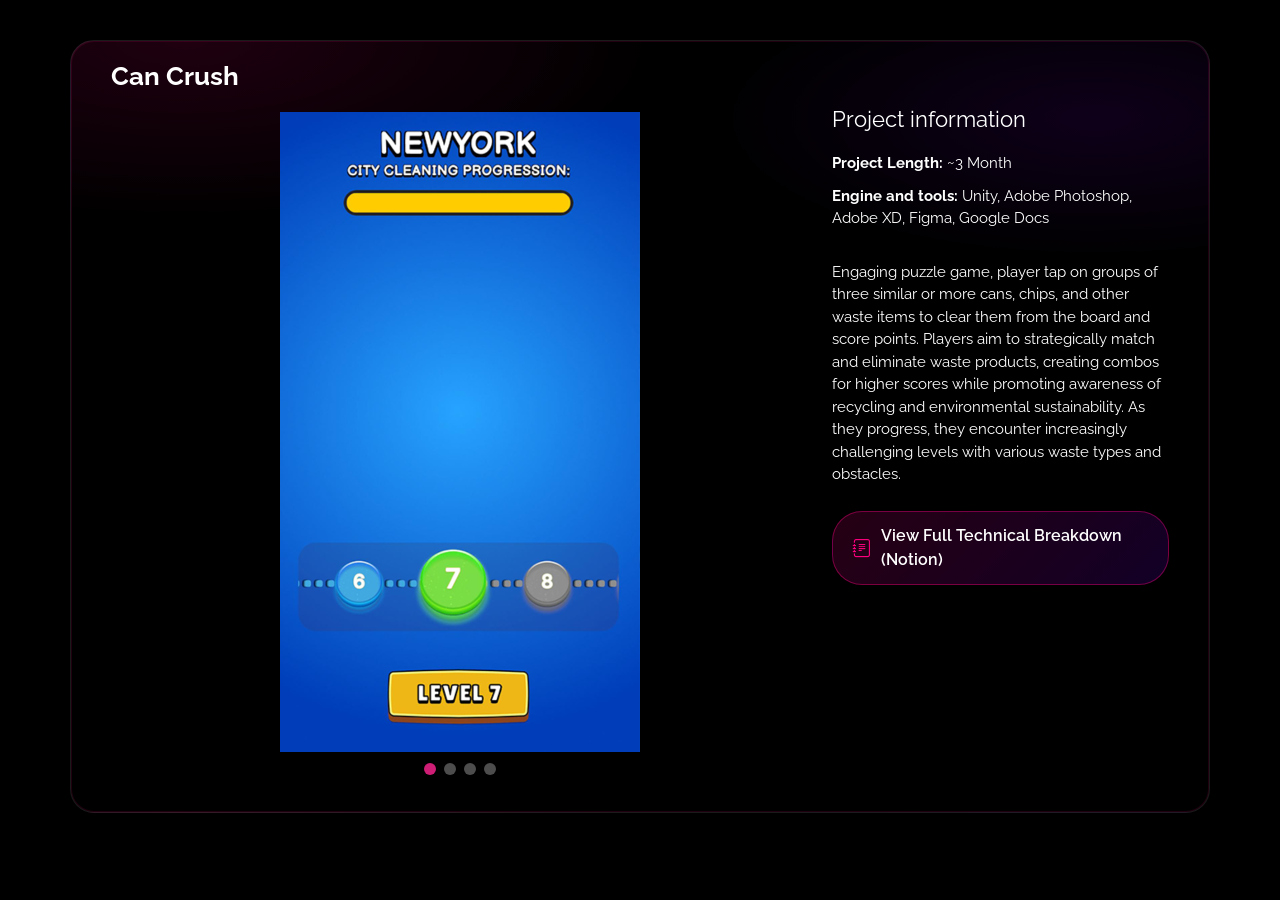
<file: projects/AmgoGames/cancrush.html>
<!DOCTYPE html>
<html lang="en">

<head>
  <meta charset="utf-8">
  <meta content="width=device-width, initial-scale=1.0" name="viewport">

  <title>Portfolio Details - Personal Bootstrap Template</title>
  <meta content="" name="description">
  <meta content="" name="keywords">

  <!-- Favicons -->
  <link href="assets/img/favicon.png" rel="icon">
  <link href="assets/img/apple-touch-icon.png" rel="apple-touch-icon">

  <!-- Google Fonts -->
  <link href="https://fonts.googleapis.com/css?family=Open+Sans:300,300i,400,400i,600,600i,700,700i|Raleway:300,300i,400,400i,500,500i,600,600i,700,700i|Poppins:300,300i,400,400i,500,500i,600,600i,700,700i" rel="stylesheet">

  <!-- Vendor CSS Files -->
  <link href="../../assets/vendor/bootstrap/css/bootstrap.min.css" rel="stylesheet">
  <link href="../../assets/vendor/bootstrap-icons/bootstrap-icons.css" rel="stylesheet">
  <link href="../../assets/vendor/boxicons/css/boxicons.min.css" rel="stylesheet">
  <link href="../../assets/vendor/glightbox/css/glightbox.min.css" rel="stylesheet">
  <link href="../../assets/vendor/remixicon/remixicon.css" rel="stylesheet">
  <link href="../../assets/vendor/swiper/swiper-bundle.min.css" rel="stylesheet">

  <!-- Template Main CSS File -->
  <link href="../../assets/css/style.css" rel="stylesheet">

  <!-- =======================================================
  * Template Name: Personal - v4.1.0
  * Template URL: https://bootstrapmade.com/personal-free-resume-bootstrap-template/
  * Author: BootstrapMade.com
  * License: https://bootstrapmade.com/license/
  ======================================================== -->
</head>

<body>

  <main id="main">

    <!-- ======= Portfolio Details ======= -->
    <div id="portfolio-details" class="portfolio-details">
      <div class="container">

        <div class="row">

          <div class="col-lg-8">
            <h2 class="portfolio-title">Can Crush</h2>

            <div class="portfolio-details-slider swiper-container">
              <div class="swiper-wrapper align-items-center">

 <div class="swiper-slide">
                  <img src="../assets/cancrush01.png" alt="">
                </div>

                <div class="swiper-slide">
                  <img src="../assets/cancrush02.png" alt="">
                </div>

                <div class="swiper-slide">
                  <img src="../assets/cancrush03.png" alt="">
                </div>

		            <div class="swiper-slide">
                  <img src="../assets/cancrush04.png" alt="">
                </div>
                <!-- <div class="swiper-slide">
                <iframe width="100%" height="500"
                  src="https://www.youtube.com/embed/Fb9h_E_J5cc"
                  title="YouTube video player"
                  frameborder="0"
                  allow="accelerometer; autoplay; clipboard-write; encrypted-media; gyroscope; picture-in-picture"
                  allowfullscreen>
                </iframe>
              </div> -->

              </div>
              <div class="swiper-pagination"></div>
            </div>

          </div>

          <div class="col-lg-4 portfolio-info">
            <h3>Project information</h3>
            <ul>
               <li><strong>Project Length:</strong> ~3 Month</li>
               <li><strong>Engine and tools:</strong> Unity, Adobe Photoshop, Adobe XD, Figma, Google Docs</li>
            </ul>
            <p>
             Engaging puzzle game, player tap on groups of three similar or more cans, chips, and other waste
             items to clear them from the board and score points.
             Players aim to strategically match and eliminate waste products, creating combos for higher scores while promoting 
             awareness of recycling and environmental sustainability.
              As they progress, they encounter increasingly challenging levels with various waste types and obstacles.

              <div class="notion-link-wrapper">
              <a href="https://tar-atlasaurus-194.notion.site/Can-Crush-3D-12b469363b6e8057859bed8242a899d6"
                target="_blank"
                class="notion-btn">
                
                <i class="bi bi-journal-text"></i>
                View Full Technical Breakdown (Notion)
                
              </a>
            </div>

            </p>
          </div>


        </div>

      </div>
    </div><!-- End Portfolio Details -->

  </main><!-- End #main -->

  <!-- Vendor JS Files -->
  <script src="../../assets/vendor/bootstrap/js/bootstrap.bundle.min.js"></script>
  <script src="../../assets/vendor/glightbox/js/glightbox.min.js"></script>
  <script src="../../assets/vendor/isotope-layout/isotope.pkgd.min.js"></script>
  <script src="../../assets/vendor/php-email-form/validate.js"></script>
  <script src="../../assets/vendor/purecounter/purecounter.js"></script>
  <script src="../../assets/vendor/swiper/swiper-bundle.min.js"></script>
  <script src="../../assets/vendor/waypoints/noframework.waypoints.js"></script>

  <!-- Template Main JS File -->
  <script src="../../assets/js/main.js"></script>

</body>

</html>
</file>
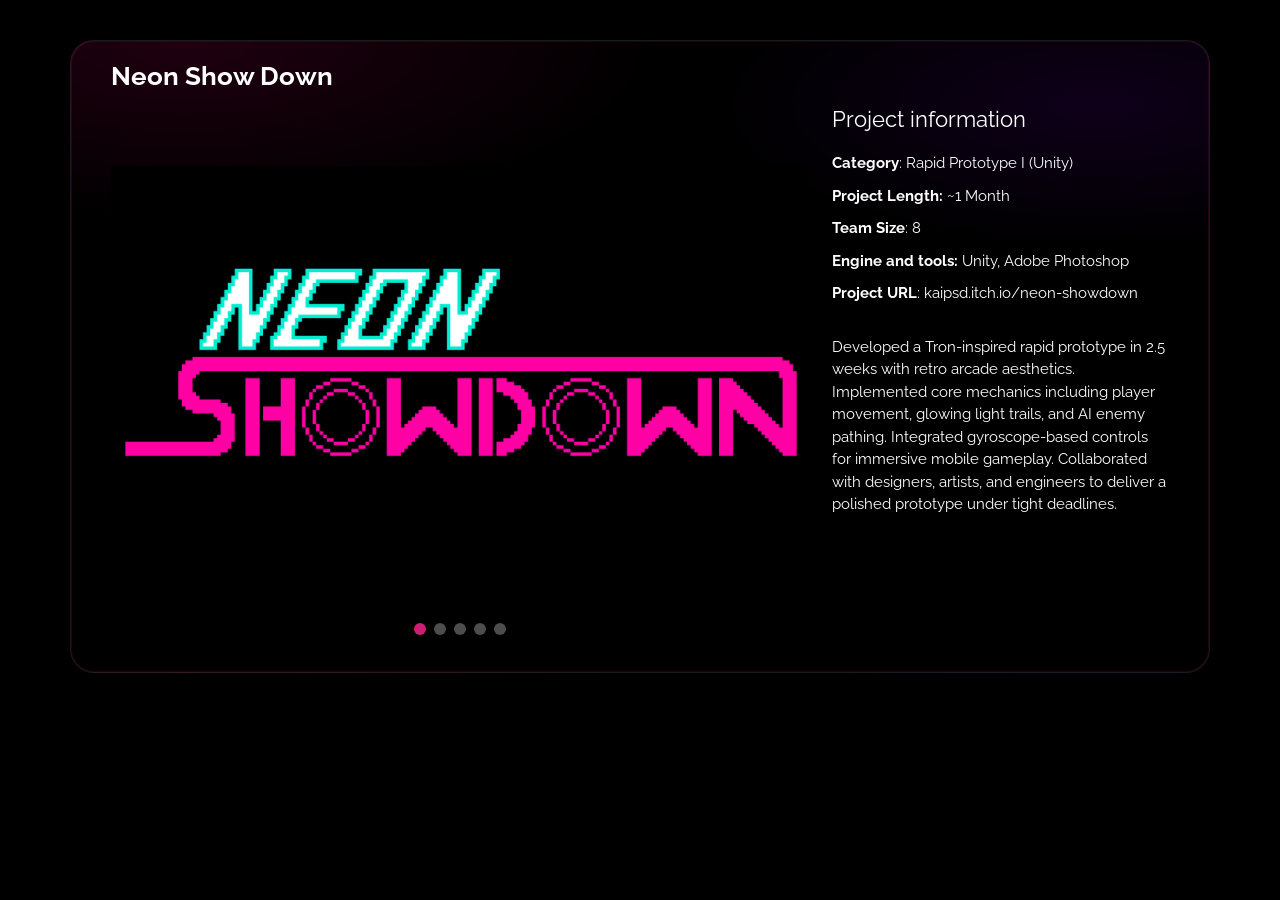
<file: projects/GraduateProjects/asd.html>
<!DOCTYPE html>
<html lang="en">

<head>
  <meta charset="utf-8">
  <meta content="width=device-width, initial-scale=1.0" name="viewport">

  <title>Portfolio Details - Personal Bootstrap Template</title>
  <meta content="" name="description">
  <meta content="" name="keywords">

  <!-- Favicons -->
  <link href="assets/img/favicon.png" rel="icon">
  <link href="assets/img/apple-touch-icon.png" rel="apple-touch-icon">

  <!-- Google Fonts -->
  <link href="https://fonts.googleapis.com/css?family=Open+Sans:300,300i,400,400i,600,600i,700,700i|Raleway:300,300i,400,400i,500,500i,600,600i,700,700i|Poppins:300,300i,400,400i,500,500i,600,600i,700,700i" rel="stylesheet">

  <!-- Vendor CSS Files -->
  <link href="../../assets/vendor/bootstrap/css/bootstrap.min.css" rel="stylesheet">
  <link href="../../assets/vendor/bootstrap-icons/bootstrap-icons.css" rel="stylesheet">
  <link href="../../assets/vendor/boxicons/css/boxicons.min.css" rel="stylesheet">
  <link href="../../assets/vendor/glightbox/css/glightbox.min.css" rel="stylesheet">
  <link href="../../assets/vendor/remixicon/remixicon.css" rel="stylesheet">
  <link href="../../assets/vendor/swiper/swiper-bundle.min.css" rel="stylesheet">

  <!-- Template Main CSS File -->
  <link href="../../assets/css/style.css" rel="stylesheet">

  <!-- =======================================================
  * Template Name: Personal - v4.1.0
  * Template URL: https://bootstrapmade.com/personal-free-resume-bootstrap-template/
  * Author: BootstrapMade.com
  * License: https://bootstrapmade.com/license/
  ======================================================== -->
</head>

<body>

  <main id="main">

    <!-- ======= Portfolio Details ======= -->
    <div id="portfolio-details" class="portfolio-details">
      <div class="container">

        <div class="row">

          <div class="col-lg-8">
            <h2 class="portfolio-title">Neon Show Down</h2>

            <div class="portfolio-details-slider swiper-container">
              <div class="swiper-wrapper align-items-center">

                <div class="swiper-slide">
                  <img src="../assets/NeonShowDown.png" alt="">
                </div>

                <div class="swiper-slide">
                  <img src="../assets/NeonShowDown03.png" alt="">
                </div>

                <div class="swiper-slide">
                  <img src="../assets/NeonShowDown01.png" alt="">
                </div>

		            <div class="swiper-slide">
                  <img src="../assets/NeonShowDown02.png" alt="">
                </div>

                <div class="swiper-slide">
                <iframe width="100%" height="500"
                  src="https://drive.google.com/file/d/1mTlBmXS3aiXylOUyokEN4VAAnbLf1B23/preview"
                  title="YouTube video player"
                  frameborder="0"
                  allow="accelerometer; autoplay; clipboard-write; encrypted-media; gyroscope; picture-in-picture"
                  allowfullscreen>
                </iframe>
              </div>


              </div>
              <div class="swiper-pagination"></div>
            </div>

          </div>

          <div class="col-lg-4 portfolio-info">
            <h3>Project information</h3>
            <ul>
              <li><strong>Category</strong>: Rapid Prototype I (Unity)</li>
              <li><strong>Project Length:</strong> ~1 Month</li>
              <li><strong>Team Size</strong>: 8</li>
              <li><strong>Engine and tools:</strong> Unity, Adobe Photoshop</li>
              <li><strong>Project URL</strong>: <a href="https://kaipsd.itch.io/neon-showdown" target="_blank">kaipsd.itch.io/neon-showdown</a></li>
            </ul>

            <p>
              Developed a Tron-inspired rapid prototype in 2.5 weeks with retro arcade aesthetics.
		Implemented core mechanics including player movement, glowing light trails, and AI enemy pathing.
		Integrated gyroscope-based controls for immersive mobile gameplay.
		Collaborated with designers, artists, and engineers to deliver a polished prototype under tight deadlines.
            </p>
          </div>

        </div>

      </div>
    </div><!-- End Portfolio Details -->

  </main><!-- End #main -->

  <!-- Vendor JS Files -->
  <script src="../../assets/vendor/bootstrap/js/bootstrap.bundle.min.js"></script>
  <script src="../../assets/vendor/glightbox/js/glightbox.min.js"></script>
  <script src="../../assets/vendor/isotope-layout/isotope.pkgd.min.js"></script>
  <script src="../../assets/vendor/php-email-form/validate.js"></script>
  <script src="../../assets/vendor/purecounter/purecounter.js"></script>
  <script src="../../assets/vendor/swiper/swiper-bundle.min.js"></script>
  <script src="../../assets/vendor/waypoints/noframework.waypoints.js"></script>

  <!-- Template Main JS File -->
  <script src="../../assets/js/main.js"></script>

</body>

</html>
</file>
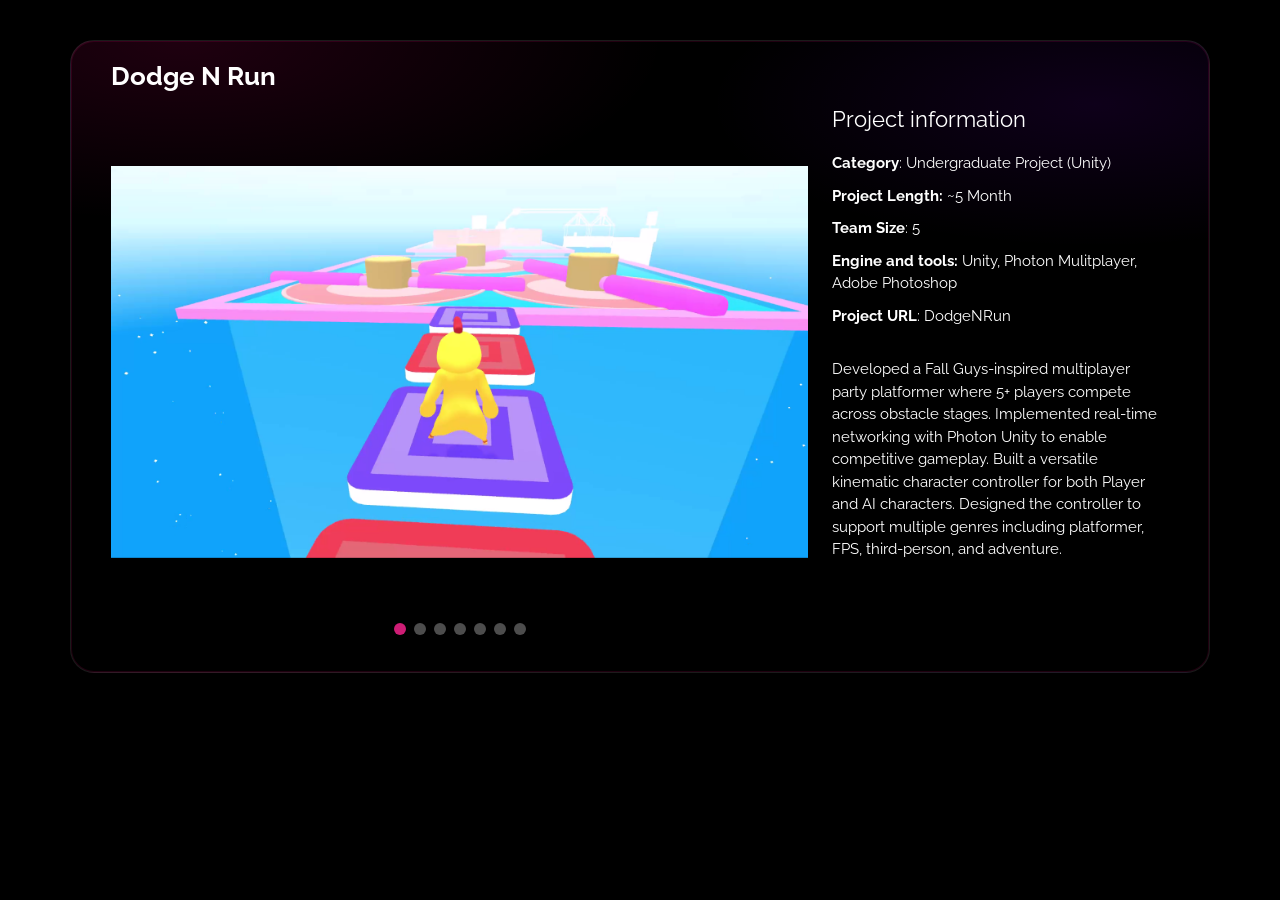
<file: projects/UndergraduateProject/dodgenrun.html>
<!DOCTYPE html>
<html lang="en">

<head>
  <meta charset="utf-8">
  <meta content="width=device-width, initial-scale=1.0" name="viewport">

  <title>Portfolio Details - Personal Bootstrap Template</title>
  <meta content="" name="description">
  <meta content="" name="keywords">

  <!-- Favicons -->
  <link href="assets/img/favicon.png" rel="icon">
  <link href="assets/img/apple-touch-icon.png" rel="apple-touch-icon">

  <!-- Google Fonts -->
  <link href="https://fonts.googleapis.com/css?family=Open+Sans:300,300i,400,400i,600,600i,700,700i|Raleway:300,300i,400,400i,500,500i,600,600i,700,700i|Poppins:300,300i,400,400i,500,500i,600,600i,700,700i" rel="stylesheet">

  <!-- Vendor CSS Files -->
  <link href="../../assets/vendor/bootstrap/css/bootstrap.min.css" rel="stylesheet">
  <link href="../../assets/vendor/bootstrap-icons/bootstrap-icons.css" rel="stylesheet">
  <link href="../../assets/vendor/boxicons/css/boxicons.min.css" rel="stylesheet">
  <link href="../../assets/vendor/glightbox/css/glightbox.min.css" rel="stylesheet">
  <link href="../../assets/vendor/remixicon/remixicon.css" rel="stylesheet">
  <link href="../../assets/vendor/swiper/swiper-bundle.min.css" rel="stylesheet">

  <!-- Template Main CSS File -->
  <link href="../../assets/css/style.css" rel="stylesheet">

  <!-- =======================================================
  * Template Name: Personal - v4.1.0
  * Template URL: https://bootstrapmade.com/personal-free-resume-bootstrap-template/
  * Author: BootstrapMade.com
  * License: https://bootstrapmade.com/license/
  ======================================================== -->
</head>

<body>

  <main id="main">

    <!-- ======= Portfolio Details ======= -->
    <div id="portfolio-details" class="portfolio-details">
      <div class="container">

        <div class="row">

          <div class="col-lg-8">
            <h2 class="portfolio-title">Dodge N Run</h2>

            <div class="portfolio-details-slider swiper-container">
              <div class="swiper-wrapper align-items-center">

                <div class="swiper-slide">
                  <img src="../assets/dodgenrun.png" alt="">
                </div>

                <div class="swiper-slide">
                  <img src="../assets/dodgenrun01.png" alt="">
                </div>

                <div class="swiper-slide">
                  <img src="../assets/dodgenrun02.png" alt="">
                </div>

		            <div class="swiper-slide">
                  <img src="../assets/dodgenrun03.png" alt="">
                </div>

                <div class="swiper-slide">
                  <img src="../assets/dodgenrun04.png" alt="">
                </div>
                		            
                <div class="swiper-slide">
                  <img src="../assets/dodgenrun05.png" alt="">
                </div>

                  <div class="swiper-slide">
                <iframe width="100%" height="500"
                  src="https://drive.google.com/file/d/19YF3JUyywFS0feKyuIFf7rvZPElfwCxo/preview"
                  title="YouTube video player"
                  frameborder="0"
                  allow="accelerometer; autoplay; clipboard-write; encrypted-media; gyroscope; picture-in-picture"
                  allowfullscreen>
                </iframe>
              </div>

              </div>
              <div class="swiper-pagination"></div>
            </div>

          </div>

          <div class="col-lg-4 portfolio-info">
            <h3>Project information</h3>
            <ul>
              <li><strong>Category</strong>: Undergraduate Project (Unity)</li>
              <li><strong>Project Length:</strong> ~5 Month</li>
              <li><strong>Team Size</strong>: 5 </li>
              <li><strong>Engine and tools:</strong> Unity, Photon Mulitplayer, Adobe Photoshop</li>
              <li><strong>Project URL</strong>: <a href="https://drive.google.com/drive/folders/1YVuYd77iEenGP_W2cUu4CZ1_Fs9hLleZ" target="_blank">DodgeNRun</a></li>
            </ul>

            <p>
              Developed a Fall Guys-inspired multiplayer party platformer where 5+ players compete across obstacle stages.
              Implemented real-time networking with Photon Unity to enable competitive gameplay.
              Built a versatile kinematic character controller for both Player and AI characters.
              Designed the controller to support multiple genres including platformer, FPS, third-person, and adventure.
            </p>
          </div>

        </div>

      </div>
    </div><!-- End Portfolio Details -->

  </main><!-- End #main -->

  <!-- Vendor JS Files -->
  <script src="../../assets/vendor/bootstrap/js/bootstrap.bundle.min.js"></script>
  <script src="../../assets/vendor/glightbox/js/glightbox.min.js"></script>
  <script src="../../assets/vendor/isotope-layout/isotope.pkgd.min.js"></script>
  <script src="../../assets/vendor/php-email-form/validate.js"></script>
  <script src="../../assets/vendor/purecounter/purecounter.js"></script>
  <script src="../../assets/vendor/swiper/swiper-bundle.min.js"></script>
  <script src="../../assets/vendor/waypoints/noframework.waypoints.js"></script>

  <!-- Template Main JS File -->
  <script src="../../assets/js/main.js"></script>

</body>

</html>
</file>
<file: assets/css/style.css>
/**
* Template Name: Personal - v4.1.0
* Template URL: https://bootstrapmade.com/personal-free-resume-bootstrap-template/
* Author: BootstrapMade.com
* License: https://bootstrapmade.com/license/
*/

/*--------------------------------------------------------------
# General
--------------------------------------------------------------*/
body {
  font-family: "Raleway", sans-serif;
  background-color: #040404;
  color: #fff;
  position: relative;
  background: transparent;
  cursor: url("../img/crosshair.png") 16 16, auto;
}

body::before {
  content: "";
  position: fixed;
  left: 0;
  right: 0;
  top: 0;
  height: 100vh;
  z-index: -1;
}

@media (min-width: 1024px) {
  body::before {
    background-attachment: fixed;
  }
}

a{    
  color: #fff;
  text-decoration:none;
  display: inline-block;
}

a:hover {
  color: #35e888;
  text-decoration: none;
  cursor: url("../img/crosshair.png") 16 16, auto;
}

h1, h2, h3, h4, h5, h6 {
  font-family: "Raleway", sans-serif;
}

.btn-pink {
  background-color: #ffffff1b;
  color: white;
  border: none;
}

.btn-pink:hover {
  background-color: #e60073;
  color: white;
}

h1 .home-logo {
  text-decoration: none !important;
  color: inherit !important;
  transition: color 0.1s ease;
}

h1 .home-logo:hover {
  color: #ff4da6 !important;
}

/*--------------------------------------------------------------
# Header
--------------------------------------------------------------*/
#header {
  transition: ease-in-out 0.3s;
  position: relative;
  height: 100vh;
  display: flex;
  align-items: center;
  z-index: 997;
  overflow-y: auto;
}

#header * {
  transition: ease-in-out 0.3s;
}

#header h1 {
  font-size: 70px;
  margin: 0;
  padding: 0;
  line-height: 1;
  font-weight: 70;
  font-family: "Raleway", sans-serif;
}

#header h1 a, #header h1 a:hover {
  color: #ffffff;
  line-height: 1;
  display: inline-block;
}

#header h2 {
  font-size: 24px;
  margin-top: 20px;
  color: rgba(255, 255, 255, 0.8);
}

#header h2 span {
  color:#ce1d75;
  font-weight: 700;
}

/* CONTACT SECTION BEAUTIFIED */

.contact-box {
  margin-top: 60px;
  margin-bottom: 60px;
}

.contact-card {
  display: flex;
  flex-direction: column;
  align-items: center;
  justify-content: center;
  height: 150px;
  text-decoration: none;
  background: rgba(255, 255, 255, 0.04);
  border-radius: 14px;
  transition: all 0.3s ease;
  border: 1px solid rgba(255,255,255,0.08);
}

.contact-card i {
  font-size: 38px;
  color: #ff007f;
  margin-bottom: 12px;
  transition: all 0.3s ease;
}

.contact-card span {
  font-size: 18px;
  color: #ffffff;
  font-weight: 500;
  letter-spacing: 0.5px;
}

/* Hover Effects */
.contact-card:hover {
  background: rgba(255, 0, 127, 0.15);
  transform: translateY(-6px);
  border: 1px solid #ff007f;
  box-shadow: 0 10px 30px rgba(255, 0, 127, 0.2);
}

.contact-card:hover i {
  transform: scale(1.1);
}
/* CONTACT SECTION BEAUTIFIED END  */


/* PREMIUM HOME BUTTON */

.home-btn-wrap {
  display: flex;
  justify-content: flex-end;
  margin-bottom: 20px;
}

.home-btn {
  width: 42px;
  height: 42px;
  display: flex;
  align-items: center;
  justify-content: center;
  text-decoration: none;
  background: rgba(255,255,255,0.05);
  border-radius: 50%;
  border: 1px solid rgba(255,255,255,0.08);
  transition: all 0.3s ease;
}

.home-btn i {
  font-size: 20px;
  color: #ff007f;
  transition: 0.3s ease;
}

/* Hover Effect */
.home-btn:hover {
  background: rgba(255, 0, 127, 0.15);
  border: 1px solid #ff007f;
  box-shadow: 0 8px 25px rgba(255, 0, 127, 0.25);
  transform: translateY(-3px);
}

.home-btn:hover i {
  transform: scale(1.1);
}

/* PREMIUM HOME BUTTON END */


/* Resume Download Card */
.resume-download-wrap {
  display: flex;
  justify-content: center;
  margin-bottom: 40px;
}

.resume-download-card {
  display: flex;
  align-items: center;
  justify-content: center;
  gap: 8px;
  padding: 10px 20px;   /* smaller padding */
  text-decoration: none;
  background: rgba(255, 255, 255, 0.04);
  border-radius: 10px;  /* slightly smaller radius */
  border: 1px solid rgba(255,255,255,0.08);
  transition: all 0.3s ease;
}

.resume-download-card i {
  font-size: 16px;   /* smaller icon */
  color: #ff007f;
}

.resume-download-card span {
  font-size: 14px;   /* smaller text */
  color: #ffffff;
  font-weight: 500;
}

/* Hover */
.resume-download-card:hover {
  background: rgba(255, 0, 127, 0.15);
  border: 1px solid #ff007f;
  box-shadow: 0 6px 20px rgba(255, 0, 127, 0.2);
  transform: translateY(-3px);
}
/* Resume Download Card End*/

/* PREMIUM INTEREST CARDS */

.interest-card {
  background: rgba(255, 255, 255, 0.04);
  padding: 25px 15px;
  text-align: center;
  border-radius: 14px;
  border: 1px solid rgba(255,255,255,0.08);
  transition: all 0.3s ease;
}

.interest-card i {
  font-size: 34px;
  color: #ff007f;
  margin-bottom: 12px;
  display: block;
  transition: 0.3s ease;
}

.interest-card h3 {
  font-size: 16px;
  color: #ffffff;
  font-weight: 500;
  margin: 0;
}

/* Hover Effect */
.interest-card:hover {
  background: rgba(255, 0, 127, 0.12);
  transform: translateY(-6px);
  border: 1px solid #ff007f;
  box-shadow: 0 10px 30px rgba(255, 0, 127, 0.2);
}

.interest-card:hover i {
  transform: scale(1.15);
}

/* PREMIUM INTEREST CARDS END */


/* DATE BADGE STYLE */

.date-badge {
  display: inline-block;
  background: rgba(255, 255, 255, 0.06);
  border-left: 3px solid #ff007f;
  padding: 6px 14px;
  font-size: 14px;
  border-radius: 4px;
  color: #ffffff;
  margin: 10px 0 15px 0;
}

/* DATE BADGE STYLE END */

/* FILTER CONTAINER */
.portfolio-filters {
  list-style: none;
  padding: 0;
  margin: 0;
  display: flex;
  gap: 15px;
  flex-wrap: wrap;
  justify-content: center;
}

/* POPUP-LIKE FILTER BAR */
.portfolio-filters{
  list-style: none;
  display: inline-flex;
  flex-wrap: wrap;
  gap: 14px;
  padding: 10px 14px;
  margin: 0 auto 25px auto;

  background: rgba(0,0,0,0.45);
  border: 1px solid rgba(255,255,255,0.08);
  border-radius: 14px;

  backdrop-filter: blur(10px);
  -webkit-backdrop-filter: blur(10px);

  box-shadow: 0 12px 30px rgba(0,0,0,0.35);
}

/* EACH PILL */
.portfolio-filters {
  list-style: none;
  display: flex;
  gap: 14px;
  flex-wrap: wrap;
  justify-content: center;
  padding: 0;
  margin: 0 0 25px 0;
  background: none;
  border: none;
  box-shadow: none;
}

/* INDIVIDUAL BUTTON */
.portfolio-filters li {
  padding: 10px 20px;
  border-radius: 8px;
  cursor: pointer;

  background: rgba(255,255,255,0.08);
  border: 1px solid rgba(255,255,255,0.08);

  color: #ffffff;
  font-size: 13px;
  font-weight: 600;
  letter-spacing: 0.4px;
  text-transform: uppercase;

  transition: all 0.3s ease;
}

/* HOVER */
.portfolio-filters li:hover {
  background: rgba(255,0,127,0.2);
  border-color: #ff007f;
  transform: translateY(-2px);
}

/* ACTIVE */
.portfolio-filters li.filter-active {
  background: #ff007f;
  border-color: #ff007f;
  box-shadow: 0 8px 20px rgba(255,0,127,0.3);
}

/* POPUP-LIKE FILTER BAR END */

/* ===== Portfolio Grid Spacing ===== */
.portfolio .portfolio-container {
  row-gap: 28px;          /* vertical spacing */
  column-gap: 0px;        /* bootstrap handles columns */
}

/* Each item padding so cards don't touch */
.portfolio .portfolio-item {
  padding: 12px;
}

/* Card wrap */
.portfolio .portfolio-wrap {
  position: relative;
  overflow: hidden;
  border-radius: 16px;
  background: rgba(255,255,255,0.04);
  border: 1px solid rgba(255,255,255,0.08);
  box-shadow: 0 10px 25px rgba(0,0,0,0.28);
  transition: transform 0.25s ease, box-shadow 0.25s ease, border-color 0.25s ease;
}

/* Fixed image area (prevents "merging") */
.portfolio .portfolio-wrap img {
  width: 100%;
  height: 240px;           /* SAME height for all */
  object-fit: cover;       /* crops nicely */
  display: block;
}

/* Hover effect */
.portfolio .portfolio-wrap:hover {
  transform: translateY(-6px);
  border-color: rgba(255, 0, 127, 0.55);
  box-shadow: 0 18px 45px rgba(255, 0, 127, 0.12), 0 18px 45px rgba(0,0,0,0.35);
}

/* Overlay info */
.portfolio .portfolio-info {
  position: absolute;
  inset: 0;
  padding: 18px;
  display: flex;
  flex-direction: column;
  justify-content: flex-end;

  background: linear-gradient(
    to top,
    rgba(0,0,0,0.85) 0%,
    rgba(0,0,0,0.45) 40%,
    rgba(0,0,0,0.05) 70%,
    rgba(0,0,0,0) 100%
  );

  opacity: 0;
  transition: opacity 0.25s ease;
}

.portfolio .portfolio-wrap:hover .portfolio-info {
  opacity: 1;
}

.portfolio .portfolio-info h4 {
  font-size: 18px;
  margin: 0 0 6px 0;
  font-weight: 700;
}

.portfolio .portfolio-info p {
  margin: 0 0 12px 0;
  font-size: 13px;
  opacity: 0.85;
}

/* Links (plus + link icons) */
.portfolio .portfolio-links a {
  width: 42px;
  height: 42px;
  display: inline-flex;
  align-items: center;
  justify-content: center;

  border-radius: 10px;
  margin-right: 10px;

  background: rgba(255,255,255,0.08);
  border: 1px solid rgba(255,255,255,0.10);
  color: #fff;

  transition: all 0.2s ease;
}

.portfolio .portfolio-links a:hover {
  background: #ff007f;
  border-color: #ff007f;
  transform: translateY(-2px);
}

/* Mobile: smaller image height */
@media (max-width: 576px) {
  .portfolio .portfolio-wrap img {
    height: 210px;
  }
}

/* ===== Portfolio Grid Spacing END===== */

/* MAIN VISIBLE FRAME BEHIND PROJECTS */
.portfolio-panel{
  padding: 26px 22px;
  border-radius: 26px;

  /* makes background visible */
  background:
    radial-gradient(800px 300px at 10% 0%, rgba(255,0,127,0.12), transparent 60%),
    radial-gradient(700px 260px at 90% 10%, rgba(140,0,255,0.10), transparent 55%),
    rgba(0,0,0,0.35);

  border: 1px solid rgba(255,255,255,0.10);
  box-shadow:
    0 18px 60px rgba(0,0,0,0.55),
    0 0 0 1px rgba(255,0,127,0.12) inset;
}

/* spacing so it looks clean */
.portfolio-container{ gap: 18px 18px; }

/* CARD FRAME (subtle neon outline) */
.portfolio .portfolio-item .portfolio-wrap{
  border-radius: 20px;
  overflow: hidden;
  border: 1px solid rgba(255,255,255,0.10);
  box-shadow: 0 10px 28px rgba(0,0,0,0.55);
  background: rgba(0,0,0,0.25); /* makes each tile feel framed */
}

/* Hover glow only */
.portfolio .portfolio-item .portfolio-wrap:hover{
  border-color: rgba(255,0,127,0.55);
  box-shadow:
    0 14px 36px rgba(0,0,0,0.65),
    0 0 24px rgba(255,0,127,0.28);
}

/* keeps images consistent */
.portfolio .portfolio-wrap img{
  width: 100%;
  height: 230px;          /* change if you want taller/shorter */
  object-fit: cover;
  display: block;
}
/* MAIN VISIBLE FRAME BEHIND PROJECTS END */

/* Stop portfolio icons from turning green on hover */
.portfolio .portfolio-links a:hover,
.portfolio .portfolio-links a:hover i {
  color: #ffffff !important;
}

/* === Visible Frame for Portfolio Details (like Projects page) === */
.portfolio-details .container {
  background:
    radial-gradient(800px 300px at 10% 0%, rgba(255,0,127,0.12), transparent 60%),
    radial-gradient(700px 260px at 90% 10%, rgba(140,0,255,0.10), transparent 55%),
    rgba(0,0,0,0.35);

  border: 1px solid rgba(255,255,255,0.10);
  border-radius: 26px;

  box-shadow:
    0 18px 60px rgba(0,0,0,0.55),
    0 0 0 1px rgba(255,0,127,0.12) inset;

  padding: 40px;
}

/* ===== Remove arrows in Portfolio Details (Swiper + Glightbox) ===== */
#portfolio-details .swiper-button-next,
#portfolio-details .swiper-button-prev,
#portfolio-details .swiper-button-next::after,
#portfolio-details .swiper-button-prev::after {
  display: none !important;
  opacity: 0 !important;
  visibility: hidden !important;
  pointer-events: none !important;
}

/* If that arrow is from GLightbox controls */
.glightbox-container .gprev,
.glightbox-container .gnext,
.glightbox-container .gprev::after,
.glightbox-container .gnext::after {
  display: none !important;
  opacity: 0 !important;
  visibility: hidden !important;
  pointer-events: none !important;
}

/* ===== Fix GLightbox Close Button ===== */

.glightbox-container .gclose {
  width: 44px !important;
  height: 44px !important;

  display: flex !important;
  align-items: center !important;
  justify-content: center !important;

  border-radius: 50% !important;

  background: rgba(255,255,255,0.06) !important;
  border: 1px solid rgba(255,255,255,0.10) !important;

  color: #ff007f !important;
  font-size: 22px !important;

  top: 25px !important;
  right: 30px !important;

  transition: all 0.25s ease !important;
}

/* Hover Effect */
.glightbox-container .gclose:hover {
  background: rgba(255,0,127,0.18) !important;
  border-color: rgba(255,0,127,0.55) !important;
  box-shadow: 0 10px 28px rgba(255,0,127,0.25) !important;
  transform: translateY(-2px);
}

/* Make slider a positioning context */
.portfolio-details .portfolio-details-slider{
  position: relative;
  padding-bottom: 40px;   /* <-- creates space for dots BELOW the slide */
}

/* Keep the slide area clipped cleanly */
.portfolio-details .portfolio-details-slider .swiper-wrapper{
  align-items: center;
}

/* Dots: always visible + on top */
.portfolio-details .portfolio-details-slider .swiper-pagination{
  position: absolute !important;
  left: 0;
  right: 0;
  bottom: 10px !important;   /* <-- moves dots downward */
  z-index: 9999 !important;
  pointer-events: auto;
}

/* Make sure slide media doesn't create weird stacking issues */
.portfolio-details .portfolio-details-slider .swiper-slide{
  position: relative;
  z-index: 1;
}

/* Optional safety: ensure media stays below dots */
.portfolio-details .portfolio-details-slider .swiper-slide img,
.portfolio-details .portfolio-details-slider .swiper-slide iframe{
  position: relative;
  z-index: 1;
}

/* Keep slider content inside the rounded card (no overflow outside) */
.portfolio-details .container {
  overflow: hidden;
  border-radius: 24px; /* match your card rounding */
}

/* Make slides center and never push outside */
.portfolio-details .swiper-slide {
  display: flex;
  justify-content: center;
  align-items: center;
}

/* Ensure images never exceed the left column width */
.portfolio-details .swiper-slide img {
  max-width: 100% !important;
  height: auto !important;
  object-fit: contain;
}

/* Notion Button Styling */
.notion-link-wrapper {
  margin-top: 25px;
}

.notion-btn {
  display: inline-flex;
  align-items: center;
  gap: 10px;
  padding: 12px 20px;

  background: linear-gradient(135deg, rgba(255,0,127,0.15), rgba(120,0,255,0.15));
  border: 1px solid rgba(255,0,127,0.4);
  border-radius: 30px;

  color: #fff;
  font-weight: 600;
  text-decoration: none;

  transition: all 0.3s ease;
  backdrop-filter: blur(8px);
  -webkit-backdrop-filter: blur(8px);
}

.notion-btn i {
  font-size: 18px;
  color: #ff007f;
}

.notion-btn:hover {
  background: linear-gradient(135deg, rgba(255,0,127,0.3), rgba(120,0,255,0.3));
  border-color: #ff007f;
  box-shadow: 0 0 18px rgba(255,0,127,0.4);
  transform: translateY(-2px);
  color: #fff;
}

























#header img {
  padding: 0;
  margin: 0;
}

@media (max-width: 992px) {
  #header h1 {
    font-size: 36px;
  }
  #header h2 {
    font-size: 20px;
    line-height: 30px;
  }
  #header .social-links {
    margin-top: 15px;
  }
  #header .container {
    display: flex;
    flex-direction: column;
    align-items: center;
  }
}

/* Header Top */
#header.header-top {
  height: 80px;
  position: fixed;
  left: 0;
  top: 0;
  right: 0;
  background: rgba(0, 0, 0, 0.9);
}

#header.header-top .social-links, #header.header-top h2 {
  display: none;
}

#header.header-top h1 {
  margin-right: auto;
  font-size: 36px;
}

#header.header-top .container {
  display: flex;
  align-items: center;
}

#header.header-top .navbar {
  margin: 0;
}

@media (max-width: 768px) {
  #header.header-top {
    height: 60px;
  }
  #header.header-top h1 {
    font-size: 26px;
  }
}

/*--------------------------------------------------------------
# Navigation Menu
--------------------------------------------------------------*/
/**
* Desktop Navigation 
*/
.navbar {
  padding: 0;
  margin-top: 35px;
}

.navbar ul {
  margin: 0;
  padding: 0;
  display: flex;
  list-style: none;
  align-items: center;
}

.navbar li {
  position: relative;
}

.navbar li + li {
  margin-left: 30px;
}

.navbar a {
  display: flex;
  align-items: center;
  justify-content: space-between;
  padding: 0;
  font-family: "Poppins", sans-serif;
  font-size: 16px;
  font-weight: 400;
  color: rgba(255, 255, 255, 0.7);
  white-space: nowrap;
  transition: 0.3s;
}

.navbar a i {
  font-size: 12px;
  line-height: 0;
  margin-left: 5px;
}

.navbar a:before {
  content: "";
  position: absolute;
  width: 0;
  height: 2px;
  bottom: -4px;
  left: 0;
  background-color: #ce1d75;
  visibility: hidden;
  width: 0px;
  transition: all 0.3s ease-in-out 0s;
}

.navbar a:hover:before, .navbar li:hover > a:before, .navbar .active:before {
  visibility: visible;
  width: 25px;
}

.navbar a:hover, .navbar .active, .navbar li:hover > a {
  color: #fff;
}

/**
* Mobile Navigation 
*/
.mobile-nav-toggle {
  color: #fff;
  font-size: 28px;
  cursor: url("../img/crosshair.png") 16 16, auto;;
  display: none;
  line-height: 0;
  transition: 0.5s;
  position: fixed;
  right: 15px;
  top: 15px;
}

@media (max-width: 991px) {
  .mobile-nav-toggle {
    display: block;
  }
  .navbar ul {
    display: none;
  }
}

.navbar-mobile {
  position: fixed;
  overflow: hidden;
  top: 0;
  right: 0;
  left: 0;
  bottom: 0;
  background: rgba(0, 0, 0, 0.9);
  transition: 0.3s;
  z-index: 999;
  margin-top: 0;
}

.navbar-mobile .mobile-nav-toggle {
  position: absolute;
  top: 15px;
  right: 15px;
}

.navbar-mobile ul {
  display: block;
  position: absolute;
  top: 55px;
  right: 15px;
  bottom: 45px;
  left: 15px;
  padding: 10px 0;
  overflow-y: auto;
  transition: 0.3s;
  border: 2px solid rgba(255, 255, 255, 0.2);
}

.navbar-mobile li {
  padding: 12px 20px;
}

.navbar-mobile li + li {
  margin: 0;
}

.navbar-mobile a {
  font-size: 16px;
  position: relative;
}

/*--------------------------------------------------------------
# Sections General
--------------------------------------------------------------*/
section {
  overflow: hidden;
  position: absolute;
  width: 100%;
  top: 140px;
  bottom: 100%;
  opacity: 0;
  transition: ease-in-out 0.4s;
  z-index: 2;
}

section.section-show {
  top: 100px;
  bottom: auto;
  opacity: 1;
  padding-bottom: 45px;
}

section .container {
  background: rgba(0, 0, 0, 0.5);
  padding: 30px;
}

@media (max-width: 768px) {
  section {
    top: 120px;
  }
  section.section-show {
    top: 80px;
  }
}

.section-title h2 {
  font-size: 14px;
  font-weight: 500;
  padding: 0;
  line-height: 1px;
  margin: 0 0 20px 0;
  letter-spacing: 2px;
  text-transform: uppercase;
  color: #aaaaaa;
  font-family: "Poppins", sans-serif;
}

.section-title h2::after {
  content: "";
  width: 120px;
  height: 1px;
  display: inline-block;
  background: #ce1d75;
  margin: 4px 10px;
}

.section-title p {
  margin: 0;
  margin: -15px 0 15px 0;
  font-size: 36px;
  font-weight: 100;
  text-transform: uppercase;
  font-family: "Josefin Sans", sans-serif;
  color: #fff;
}

/*--------------------------------------------------------------
# About
--------------------------------------------------------------*/
.about-me .content h3 {
  font-weight: 700;
  font-size: 26px;
  color: #ce1d75;
}

.about-me .content ul {
  list-style: none;
  padding: 0;
}

.about-me .content ul li {
  margin-bottom: 20px;
  display: flex;
  align-items: center;
}

.about-me .content ul strong {
  margin-right: 10px;
}

.about-me .content ul i {
  font-size: 16px;
  margin-right: 5px;
  color: #ce1d75;
  line-height: 0;
}

.about-me .content p:last-child {
  margin-bottom: 0;
}

/*--------------------------------------------------------------
# Counts
--------------------------------------------------------------*/
.counts {
  padding: 70px 0 60px;
}

.counts .count-box {
  padding: 30px 30px 25px 30px;
  width: 100%;
  position: relative;
  text-align: center;
  background: rgba(255, 255, 255, 0.08);
}

.counts .count-box i {
  position: absolute;
  top: -25px;
  left: 50%;
  transform: translateX(-50%);
  font-size: 24px;
  background: rgba(255, 255, 255, 0.1);
  padding: 12px;
  color: #ce1d75;
  border-radius: 50px;
  line-height: 0;
}

.counts .count-box span {
  font-size: 36px;
  display: block;
  font-weight: 600;
  color: #fff;
}

.counts .count-box p {
  padding: 0;
  margin: 0;
  font-family: "Raleway", sans-serif;
  font-size: 14px;
}

/*--------------------------------------------------------------
# Skills
--------------------------------------------------------------*/
.skills .progress {
  height: 60px;
  display: block;
  background: none;
  border-radius: 0;
}

.skills .progress .skill {
  padding: 10px 0;
  margin: 0;
  text-transform: uppercase;
  display: block;
  font-weight:400;
  font-family: "Josefin Sans", sans-serif;
  color: #fff;
}

.skills .progress .skill .val {
  float: right;
  font-style: normal;
}

.skills .progress-bar-wrap {
  background: rgba(255, 255, 255, 0.2);
}

.skills .progress-bar {
  width: 1px;
  height: 10px;
  transition: .9s;
  background-color: #ce1d75;
}

/*--------------------------------------------------------------
# Interests
--------------------------------------------------------------*/
.interests .icon-box {
  display: flex;
  align-items: center;
  padding: 20px;
  background: rgba(255, 255, 255, 0.08);
  transition: ease-in-out 0.3s;
}

.interests .icon-box i {
  font-size: 32px;
  padding-right: 10px;
  line-height: 1;
}

.interests .icon-box h3 {
  font-weight: 500;
  margin: 0;
  padding: 0;
  line-height: 1;
  font-size: 16px;
  color: #fff;
}

.interests .icon-box:hover {
  background: rgba(255, 255, 255, 0.12);
}

/*--------------------------------------------------------------
# Testimonials
--------------------------------------------------------------*/
.testimonials .testimonial-item {
  box-sizing: content-box;
  min-height: 320px;
}

.testimonials .testimonial-item .testimonial-img {
  width: 90px;
  border-radius: 50%;
  margin: -40px 0 0 40px;
  position: relative;
  z-index: 2;
  border: 6px solid rgba(255, 255, 255, 0.12);
}

.testimonials .testimonial-item h3 {
  font-size: 18px;
  font-weight: bold;
  margin: 10px 0 5px 45px;
  color: #fff;
}

.testimonials .testimonial-item h4 {
  font-size: 14px;
  color: #999;
  margin: 0 0 0 45px;
}

.testimonials .testimonial-item .quote-icon-left, .testimonials .testimonial-item .quote-icon-right {
  color: rgba(255, 255, 255, 0.25);
  font-size: 26px;
}

.testimonials .testimonial-item .quote-icon-left {
  display: inline-block;
  left: -5px;
  position: relative;
}

.testimonials .testimonial-item .quote-icon-right {
  display: inline-block;
  right: -5px;
  position: relative;
  top: 10px;
}

.testimonials .testimonial-item p {
  font-style: italic;
  margin: 0 15px 0 15px;
  padding: 20px 20px 60px 20px;
  background: rgba(255, 255, 255, 0.1);
  position: relative;
  border-radius: 6px;
  position: relative;
  z-index: 1;
}

.testimonials .swiper-pagination {
  margin-top: 20px;
  position: relative;
}

.testimonials .swiper-pagination .swiper-pagination-bullet {
  width: 12px;
  height: 12px;
  opacity: 1;
  background-color: rgba(255, 255, 255, 0.3);
}

.testimonials .swiper-pagination .swiper-pagination-bullet-active {
  background-color: #ce1d75;
}

/*--------------------------------------------------------------
# Resume
--------------------------------------------------------------*/
.resume .resume-title {
  font-size: 26px;
  font-weight: 700;
  margin-top: 20px;
  margin-bottom: 20px;
  color: #fff;
}

.resume .resume-item {
  padding: 0 0 20px 20px;
  margin-top: -2px;
  border-left: 2px solid rgba(255, 255, 255, 0.2);
  position: relative;
}

.resume .resume-item h4 {
  line-height: 18px;
  font-size: 18px;
  font-weight: 600;
  text-transform: uppercase;
  font-family: "Poppins", sans-serif;
  color: #ce1d75;
  margin-bottom: 10px;
}

.resume .resume-item h5 {
  font-size: 16px;
  background: rgba(255, 255, 255, 0.15);
  padding: 5px 15px;
  display: inline-block;
  font-weight: 600;
  margin-bottom: 10px;
}

.resume .resume-item ul {
  padding-left: 20px;
}

.resume .resume-item ul li {
  padding-bottom: 10px;
}

.resume .resume-item:last-child {
  padding-bottom: 0;
}

.resume .resume-item::before {
  content: "";
  position: absolute;
  width: 16px;
  height: 16px;
  border-radius: 50px;
  left: -9px;
  top: 0;
  background: #ce1d75;
  border: 2px solid #ce1d75;
}

/*--------------------------------------------------------------
# Services
--------------------------------------------------------------*/
.services .icon-box {
  text-align: center;
  background: rgba(204, 204, 204, 0.1);
  padding: 80px 20px;
  transition: all ease-in-out 0.3s;
}

.services .icon-box .icon {
  margin: 0 auto;
  width: 64px;
  height: 64px;
  background: #ce1d75;
  border-radius: 5px;
  transition: all .3s ease-out 0s;
  display: flex;
  align-items: center;
  justify-content: center;
  margin-bottom: 20px;
  transform-style: preserve-3d;
}

.services .icon-box .icon i {
  color: #fff;
  font-size: 28px;
}

.services .icon-box .icon::before {
  position: absolute;
  content: '';
  left: -8px;
  top: -8px;
  height: 100%;
  width: 100%;
  background: rgba(255, 255, 255, 0.15);
  border-radius: 5px;
  transition: all .3s ease-out 0s;
  transform: translateZ(-1px);
}

.services .icon-box h4 {
  font-weight: 700;
  margin-bottom: 15px;
  font-size: 24px;
}

.services .icon-box h4 a {
  color: #fff;
}

.services .icon-box p {
  line-height: 24px;
  font-size: 14px;
  margin-bottom: 0;
}

.services .icon-box:hover {
  background: #ffffff52;
  border-color: #ce1d75;
}

.services .icon-box:hover .icon {
  background: #fff;
}

.services .icon-box:hover .icon i {
  color: #ce1d75;
}

.services .icon-box:hover .icon::before {
  background: #35e888;
}

.services .icon-box:hover h4 a, .services .icon-box:hover p {
  color: #fff;
}

.services 

/*--------------------------------------------------------------
# Portfolio
--------------------------------------------------------------*/
.portfolio .portfolio-item {
  margin-bottom: 30px;
}

.portfolio #portfolio-flters {
  padding: 0;
  margin: 0 auto 15px auto;
  list-style: none;
  text-align: center;
  border-radius: 50px;
  padding: 2px 15px;
}

.portfolio #portfolio-flters li {
  cursor: url("../img/crosshair.png") 16 16, auto;;
  display: inline-block;
  padding: 8px 16px 10px 16px;
  font-size: 14px;
  font-weight: 600;
  line-height: 1;
  text-transform: uppercase;
  color: #fff;
  background: rgba(255, 255, 255, 0.1);
  margin: 0 3px 10px 3px;
  transition: all 0.3s ease-in-out;
  border-radius: 4px;
}

.portfolio #portfolio-flters li:hover, .portfolio #portfolio-flters li.filter-active {
  background: #ce1d75;
}

.portfolio #portfolio-flters li:last-child {
  margin-right: 0;
}

.portfolio .portfolio-wrap {
  transition: 0.3s;
  position: relative;
  overflow: hidden;
  z-index: 1;
  background: rgba(0, 0, 0, 0.6);
}

.portfolio .portfolio-wrap::before {
  content: "";
  background: rgba(0, 0, 0, 0.6);
  position: absolute;
  left: 30px;
  right: 30px;
  top: 30px;
  bottom: 30px;
  transition: all ease-in-out 0.3s;
  z-index: 2;
  opacity: 0;
}

.portfolio .portfolio-wrap .portfolio-info {
  opacity: 0;
  position: absolute;
  top: 0;
  left: 0;
  right: 0;
  bottom: 0;
  text-align: center;
  z-index: 3;
  transition: all ease-in-out 0.3s;
  display: flex;
  flex-direction: column;
  justify-content: center;
  align-items: center;
}

.portfolio .portfolio-wrap .portfolio-info::before {
  display: block;
  content: "";
  width: 48px;
  height: 48px;
  position: absolute;
  top: 35px;
  left: 35px;
  border-top: 3px solid #fff;
  border-left: 3px solid #fff;
  transition: all 0.5s ease 0s;
  z-index: 9994;
}

.portfolio .portfolio-wrap .portfolio-info::after {
  display: block;
  content: "";
  width: 48px;
  height: 48px;
  position: absolute;
  bottom: 35px;
  right: 35px;
  border-bottom: 3px solid #fff;
  border-right: 3px solid #fff;
  transition: all 0.5s ease 0s;
  z-index: 9994;
}

.portfolio .portfolio-wrap .portfolio-info h4 {
  font-size: 20px;
  color: #fff;
  font-weight: 600;
}

.portfolio .portfolio-wrap .portfolio-info p {
  color: #ffffff;
  font-size: 14px;
  text-transform: uppercase;
  padding: 0;
  margin: 0;
}

.portfolio .portfolio-wrap .portfolio-links {
  text-align: center;
  z-index: 4;
}

.portfolio .portfolio-wrap .portfolio-links a {
  color: #fff;
  margin: 0 2px;
  font-size: 28px;
  display: inline-block;
  transition: 0.3s;
}

.portfolio .portfolio-wrap .portfolio-links a:hover {
  color: #63eda3;
}

.portfolio .portfolio-wrap:hover::before {
  top: 0;
  left: 0;
  right: 0;
  bottom: 0;
  opacity: 1;
}

.portfolio .portfolio-wrap:hover .portfolio-info {
  opacity: 1;
}

.portfolio .portfolio-wrap:hover .portfolio-info::before {
  top: 15px;
  left: 15px;
}

.portfolio .portfolio-wrap:hover .portfolio-info::after {
  bottom: 15px;
  right: 15px;
}

/*--------------------------------------------------------------
# Portfolio Details
--------------------------------------------------------------*/
.portfolio-details {
  padding-top: 40px;
  background: black;
  position: fixed;
  left: 0;
  right: 0;
  top: 0;
  bottom: 0;
  overflow-y: auto;
}

.portfolio-details .container {
  padding-top: 20px;
  padding-bottom: 20px;
}

.portfolio-details .portfolio-title {
  font-size: 26px;
  font-weight: 700;
  margin-bottom: 20px;
}

.portfolio-details .portfolio-info {
  padding-top: 45px;
}

.portfolio-details .portfolio-info h3 {
  font-size: 22px;
  font-weight: 400;
  margin-bottom: 20px;
}

.portfolio-details .portfolio-info ul {
  list-style: none;
  padding: 0;
  font-size: 15px;
}

.portfolio-details .portfolio-info ul li + li {
  margin-top: 10px;
}

.portfolio-details .portfolio-info p {
  font-size: 15px;
  padding: 15px 0 0 0;
}

@media (max-width: 992px) {
  .portfolio-details .portfolio-info {
    padding-top: 20px;
  }
}

.portfolio-details .swiper-pagination {
  margin-top: 20px;
  position: absolute;
}

.portfolio-details .swiper-pagination .swiper-pagination-bullet {
  width: 12px;
  height: 12px;
  opacity: 1;
  background-color: rgba(255, 255, 255, 0.3);
}

.portfolio-details .swiper-pagination .swiper-pagination-bullet-active {
  background-color: #ce1d75;
}


.portfolio-details .videotab
{
  color : transparent;
  object-fit: fill;
}

/*--------------------------------------------------------------
# Contact
--------------------------------------------------------------*/
.contact .info-box {
  color: #444444;
  padding: 20px;
  width: 100%;
  background: rgba(255, 255, 255, 0.08);
}

.contact .info-box i.bx {
  font-size: 24px;
  color: #ce1d75;
  border-radius: 50%;
  padding: 14px;
  float: left;
  background: rgba(255, 255, 255, 0.1);
}

.contact .info-box h3 {
  font-size: 20px;
  color: rgba(255, 255, 255, 0.5);
  font-weight: 700;
  margin: 10px 0 8px 68px;
}

.contact .info-box p {
  padding: 0;
  color: #fff;
  line-height: 24px;
  font-size: 14px;
  margin: 0 0 0 68px;
}

.contact .info-box .social-links {
  margin: 5px 0 0 68px;
  display: flex;
}

.contact .info-box .social-links a {
  font-size: 18px;
  display: inline-block;
  color: #fff;
  line-height: 1;
  margin-right: 12px;
  transition: 0.3s;
}

.contact .info-box .social-links a:hover {
  color: #ce1d75;
}

.contact .php-email-form {
  padding: 30px;
  background: rgba(255, 255, 255, 0.08);
}

.contact .php-email-form .error-message {
  display: none;
  background: rgba(255, 255, 255, 0.08);
  background: #ed3c0d;
  text-align: left;
  padding: 15px;
  font-weight: 600;
}

.contact .php-email-form .error-message br + br {
  margin-top: 25px;
}

.contact .php-email-form .sent-message {
  display: none;
  background: rgba(255, 255, 255, 0.08);
  background: #ce1d75;
  text-align: center;
  padding: 15px;
  font-weight: 600;
}

.contact .php-email-form .loading {
  display: none;
  background: rgba(255, 255, 255, 0.08);
  text-align: center;
  padding: 15px;
}

.contact .php-email-form .loading:before {
  content: "";
  display: inline-block;
  border-radius: 50%;
  width: 24px;
  height: 24px;
  margin: 0 10px -6px 0;
  border: 3px solid #ce1d75;
  border-top-color: #eee;
  -webkit-animation: animate-loading 1s linear infinite;
  animation: animate-loading 1s linear infinite;
}

.contact .php-email-form input, .contact .php-email-form textarea {
  border-radius: 0;
  box-shadow: none;
  font-size: 14px;
  background: rgba(255, 255, 255, 0.08);
  border: 0;
  transition: 0.3s;
  color: #fff;
}

.contact .php-email-form input:focus, .contact .php-email-form textarea:focus {
  background-color: rgba(255, 255, 255, 0.11);
}

.contact .php-email-form input::-webkit-input-placeholder, .contact .php-email-form textarea::-webkit-input-placeholder {
  color: rgba(255, 255, 255, 0.3);
  opacity: 1;
}

.contact .php-email-form input::-moz-placeholder, .contact .php-email-form textarea::-moz-placeholder {
  color: rgba(255, 255, 255, 0.3);
  opacity: 1;
}

.contact .php-email-form input::placeholder, .contact .php-email-form textarea::placeholder {
  color: rgba(255, 255, 255, 0.3);
  opacity: 1;
}

.contact .php-email-form input {
  padding: 10px 15px;
}

.contact .php-email-form textarea {
  padding: 12px 15px;
}

.contact .php-email-form button[type="submit"] {
  background: #ce1d75;
  border: 0;
  padding: 10px 30px;
  color: #fff;
  transition: 0.4s;
  border-radius: 4px;
}

.contact .php-email-form button[type="submit"]:hover {
  background: #15bb62;
}

@-webkit-keyframes animate-loading {
  0% {
    transform: rotate(0deg);
  }
  100% {
    transform: rotate(360deg);
  }
}

@keyframes animate-loading {
  0% {
    transform: rotate(0deg);
  }
  100% {
    transform: rotate(360deg);
  }
}

/*--------------------------------------------------------------
# Credits
--------------------------------------------------------------*/
.credits {
  position: fixed;
  right: 0;
  left: 0;
  bottom: 0;
  padding: 15px;
  text-align: right;
  font-size: 9px;
  color: #fff;
  z-index: 999999;
}

@media (max-width: 992px) {
  .credits {
    text-align: center;
    padding: 10px;
    background: rgb(0, 0, 0);
  }
}

.credits a {
  color: #ce1d75;
  transition: 0.3s;
}

.credits a:hover {
  color: #fff;
}




.menu {
  font-family: "Josefin Sans", sans-serif;
  font-size: 15px;
  text-transform: uppercase;
  color: rgba(255, 255, 255, 0.8);
  display: inline-block;
  cursor: url("../img/crosshair.png") 16 16, auto;;
  pointer-events: none;
  position: fixed;
  bottom: 20px;
  left: 20px;
  z-index: 20;
}
.menu:hover {
  pointer-events: all;
}
.label {
  display: inline-block;
  cursor: url("../img/crosshair.png") 16 16, auto;;
  pointer-events: all;
}
.spacer {
  display: inline-block;
  width: 20px;
  margin-left: 15px;
  margin-right: 15px;
  vertical-align: middle;
  cursor: url("../img/crosshair.png") 16 16, auto;;
  position: relative;
}
.spacer:before {
  content: "";
  position: absolute;
  border-bottom: 0px solid #ffffff;
  height: 1px;
  width: 0%;
  transition: width 0.25s ease;
  transition-delay: 0.7s;
}
.item {
  position: relative;
  display: inline-block;
  margin-right: 30px;
  top: 10px;
  opacity: 0;
  transition: opacity 0.5s ease, top 0.5s ease;
  transition-delay: 0;
}
span {
  transition: color 0.5s ease;
}
.item:hover span {
  color: #00d9ff;
}
.menu:hover .spacer:before {
  width: 100%;
  transition-delay: 0s;
}
.menu:hover .item {
  opacity: 1;
  top: 0px;
}
.item:nth-child(1) {
  transition-delay: 0.45s;
}
.item:nth-child(2) {
  transition-delay: 0.4s;
}
.item:nth-child(3) {
  transition-delay: 0.35s;
}
.item:nth-child(4) {
  transition-delay: 0.3s;
}
.item:nth-child(5) {
  transition-delay: 0.25s;
}
.item:nth-child(6) {
  transition-delay: 0.2s;
}
.item:nth-child(7) {
  transition-delay: 0.15s;
}
.item:nth-child(8) {
  transition-delay: 0.1s;
}
.item:nth-child(9) {
  transition-delay: 0.05s;
}
.item:nth-child(10) {
  transition-delay: 0s;
}
.menu:hover .item:nth-child(1) {
  transition-delay: 0.25s;
}
.menu:hover .item:nth-child(2) {
  transition-delay: 0.3s;
}
.menu:hover .item:nth-child(3) {
  transition-delay: 0.35s;
}
.menu:hover .item:nth-child(4) {
  transition-delay: 0.4s;
}
.menu:hover .item:nth-child(5) {
  transition-delay: 0.45s;
}
.menu:hover .item:nth-child(6) {
  transition-delay: 0.5s;
}
.menu:hover .item:nth-child(7) {
  transition-delay: 0.55s;
}
.menu:hover .item:nth-child(8) {
  transition-delay: 0.6s;
}
.menu:hover .item:nth-child(9) {
  transition-delay: 0.65s;
}
.menu:hover .item:nth-child(10) {
  transition-delay: 0.7s;
}

#vantawaves
{
  width: 100%; 
  height: 100vh;
  position:fixed;
  z-index: 0;
}
</file>
